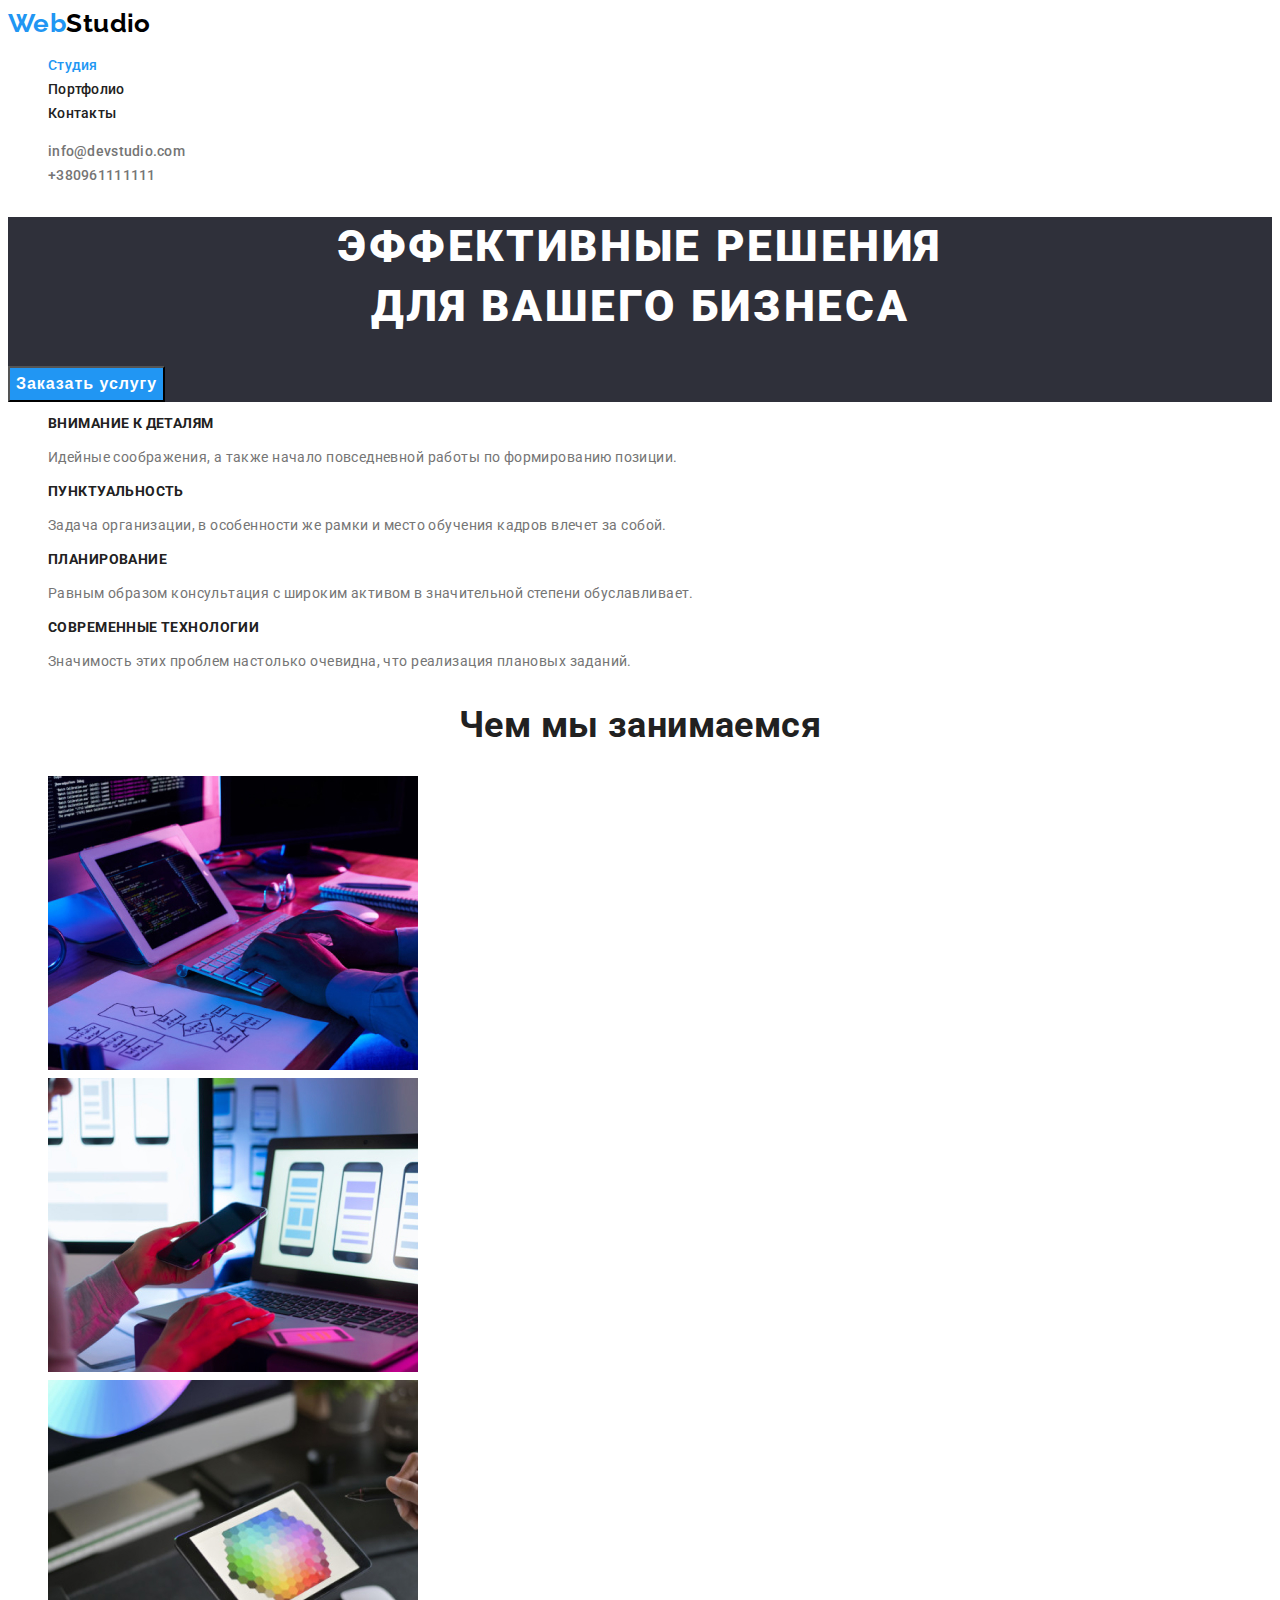
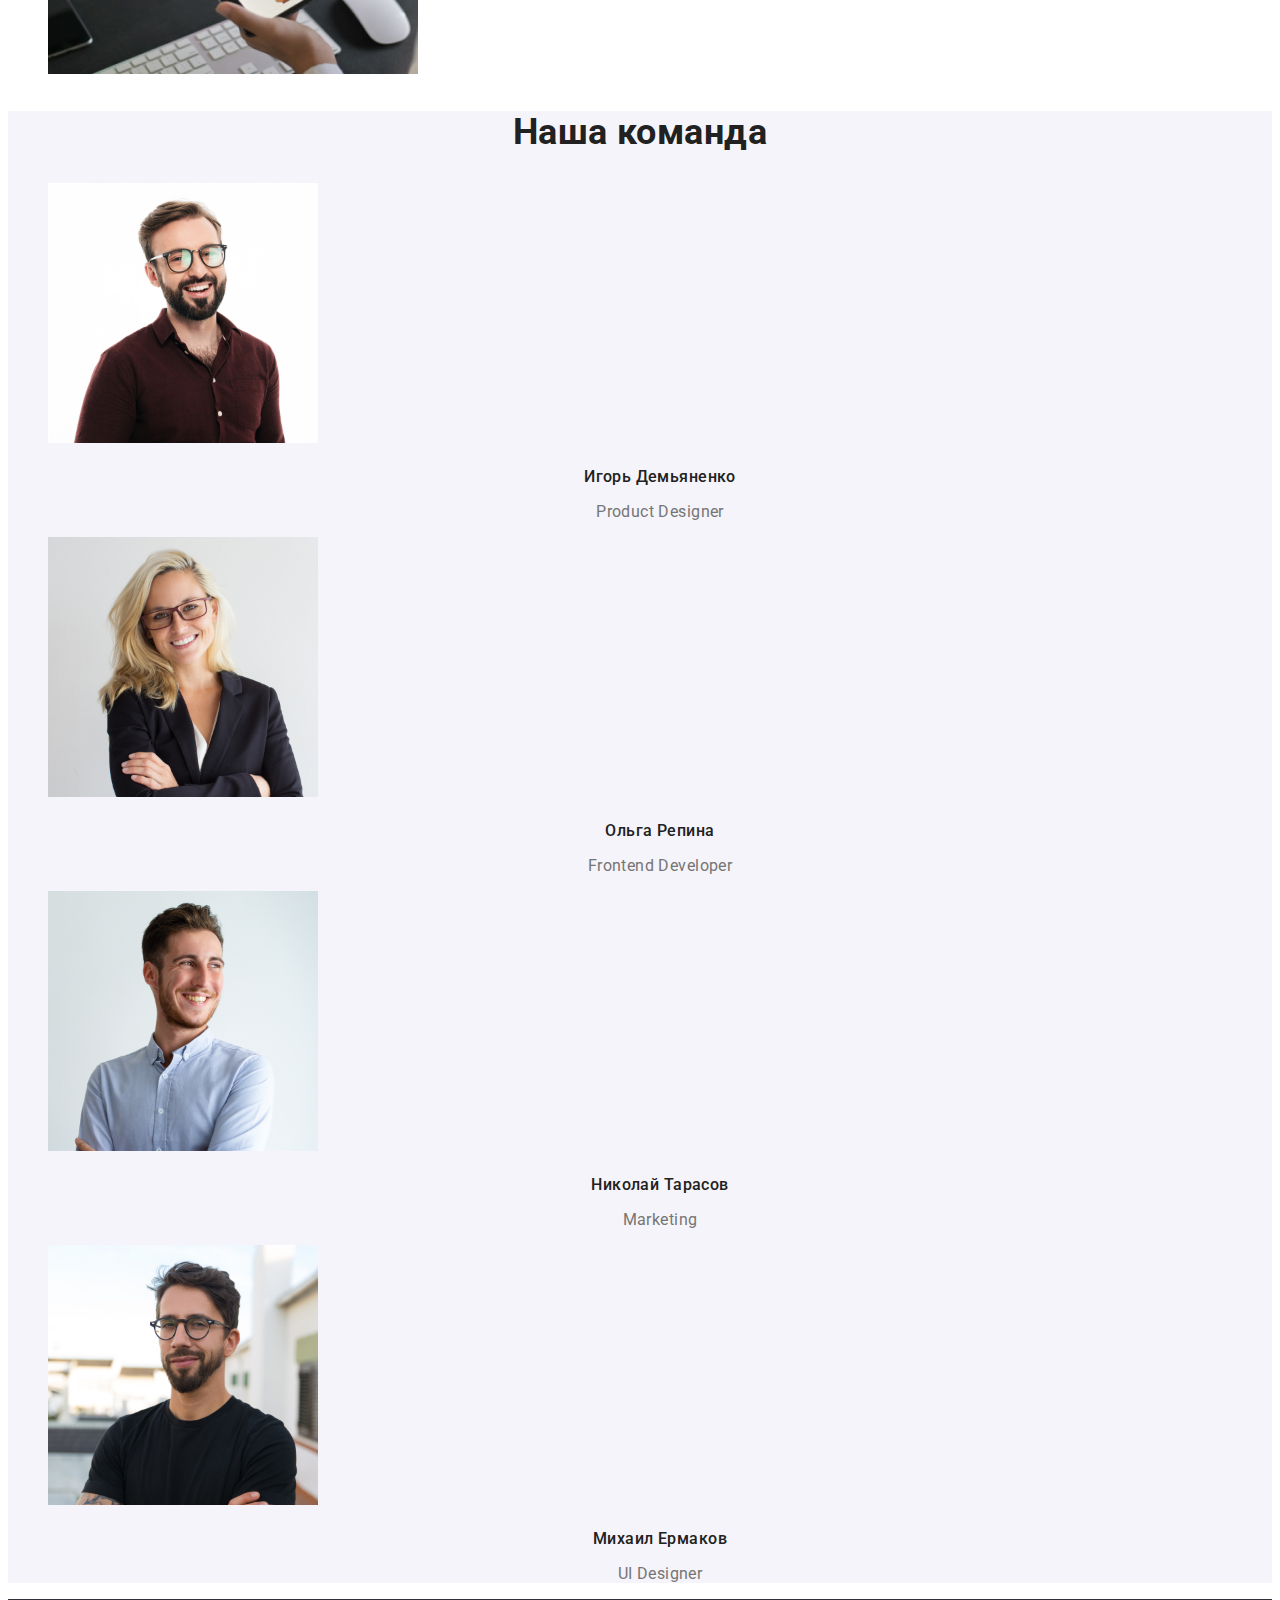
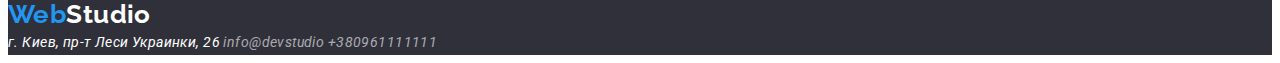
<file: index.html>
<!DOCTYPE html>
<html lang="ru">
<head>
    <meta charset="UTF-8">
    <meta http-equiv="X-UA-Compatible" content="IE=edge">
    <meta name="viewport" content="width=device-width, initial-scale=1.0">
    <title>Document</title>
    <link href="https://fonts.googleapis.com/css2?family=Raleway:wght@700&family=Roboto:wght@400;500;700;900&display=swap"
        rel="stylesheet">
    <link rel="stylesheet" href="./css/styles.css">
</head>
<body class="page">
    <!-- Шапка сайта -->
    <header>
        <nav class="site-nav">
            <a href="./index.html" class="logo">Web<span class="logo-header">Studio</span></a>
            <ul> 
                <li><a href="" class="link-current">Студия</a></li>
                <li><a href="./portfolio.html" class="link">Портфолио</a></li>
                <li><a href="" class="link">Контакты</a></li>
            </ul>     
        </nav> 
        <ul class="auth-nav">
            <li><a href="mailto:info@devstudio.com" class="link">info@devstudio.com</a></li>
            <li><a href="tel:+380961111111" class="link">+380961111111</a></li>
        </ul>
    </header>
    <!-- секция евективные решения для бизнеса  -->
    <main>
        <section class="hero">
            <h1 class="hero-title">ЭФФЕКТИВНЫЕ РЕШЕНИЯ <br> ДЛЯ ВАШЕГО БИЗНЕСА</h1>
            <button type="button" class="button">Заказать услугу</button>
        </section>
        <!-- секция Чем мы занимаемся  -->
        <section class="aboutus">
            <ul>
                <li>
                    <h3 class="aboutus-title">Внимание к деталям</h3>
                    <p class="text">Идейные соображения, а также начало повседневной работы по формированию позиции.</p>
                </li>
                <li>
                    <h3 class="aboutus-title">Пунктуальность</h3>
                    <p class="text">Задача организации, в особенности же рамки и место обучения кадров влечет за собой.</p>
                </li>
                <li>
                    <h3 class="aboutus-title">Планирование</h3>
                    <p class="text">Равным образом консультация с широким активом в значительной степени обуславливает.</p>
                </li>
                <li>
                    <h3 class="aboutus-title">Современные технологии</h3>
                    <p class="text">Значимость этих проблем настолько очевидна, что реализация плановых заданий.</p>
                </li>
            </ul>
        </section>
        <section class="what-we-do">
         <!-- Чем мы занимаемся  -->   
            <h2 class="what-we-do-title">Чем мы занимаемся</h2>
            <ul>
                <li>
                <img src="./images/box1.jpg" alt="фото1" width="370">
                </li>
                <li>
                <img src="./images/box2.jpg" alt="фото2" width="370">
                </li>
                <li>
                <img src="./images/box3.jpg" alt="фото3" width="370">
                </li>
            </ul>
        </section>
        <!-- секция наша команда  -->
        <section class="our-team">
        <div class="our-team-bg">
        <h2 class="our-team-title">Наша команда</h2>
            <ul>
                <li>
                    <img src="./images/worker1.jpg" alt="работник1" width="270"/>       
                    <h3 class="our-team-sub-title">Игорь Демьяненко</h3>
                    <p class="our-team-position">Product Designer</p>
                </li>
                <li>
                    <img src="./images/worker2.jpg" alt="работник2" width="270"/>       
                    <h3 class="our-team-sub-title">Ольга Репина</h3>
                    <p class="our-team-position">Frontend Developer</p>
                </li>
                <li>
                    <img src="./images/worker3.jpg" alt="работник3" width="270"/>       
                    <h3 class="our-team-sub-title">Николай Тарасов</h3>
                    <p class="our-team-position">Marketing</p>
                </li>
                <li>
                    <img src="./images/worker4.jpg" alt="работник4" width="270"/>       
                    <h3 class="our-team-sub-title">Михаил Ермаков</h3>
                    <p class="our-team-position">UI Designer</p>
                </li>
            </ul>
        </div>

        </section>
    </main>
    <footer class="section-footer">
        <a href="" class="logo" >Web<span class="logo-footer">Studio</span></a>
            <address>
             <a href="https://goo.gl/maps/C86CedG13YVYcR8AA" class="footer-map" target="_blank" rel="noreferrer noopener">г. Киев, пр-т Леси Украинки, 26</a>
             <a href="mailto:info@devstudio.com" class="mail-footer">info@devstudio</a>
             <a href="tel:+380961111111" class="tel-footer">+380961111111</a>
            </address>
    </footer>
</body>
</html>
</file>
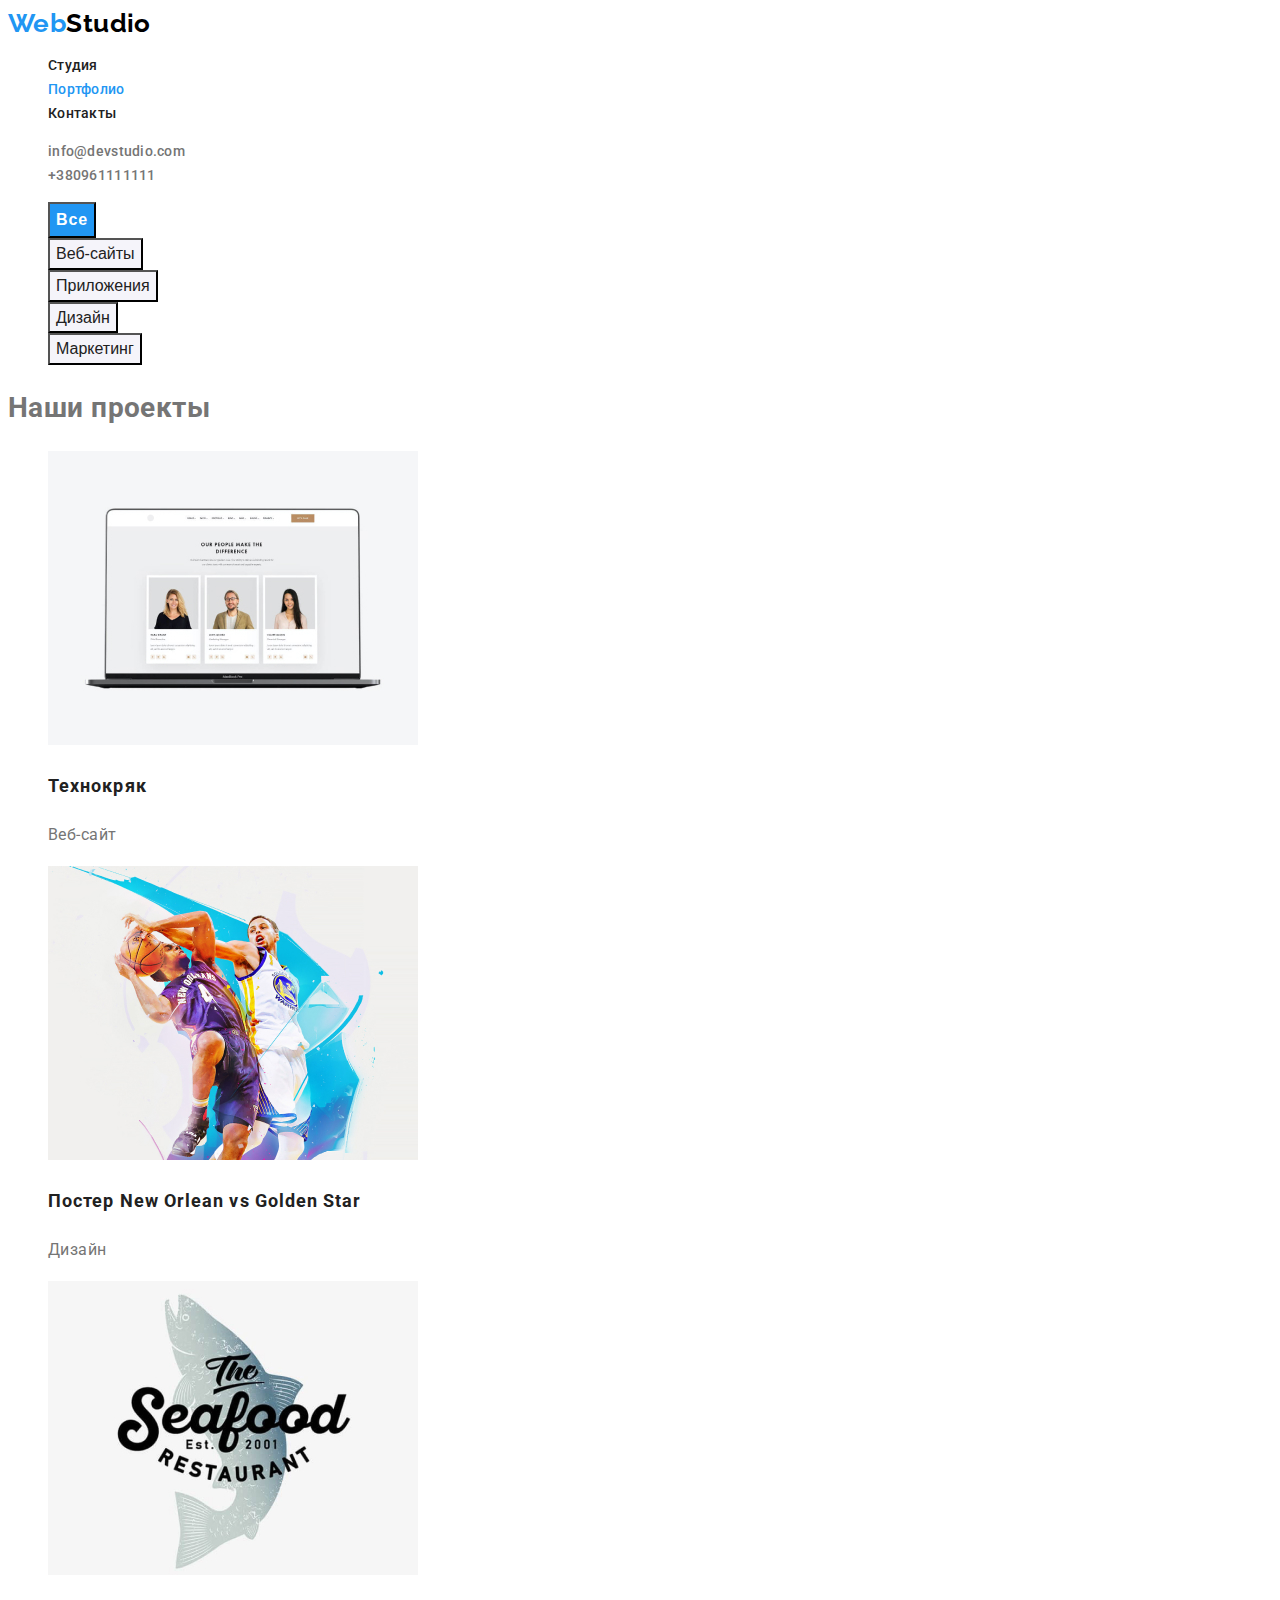
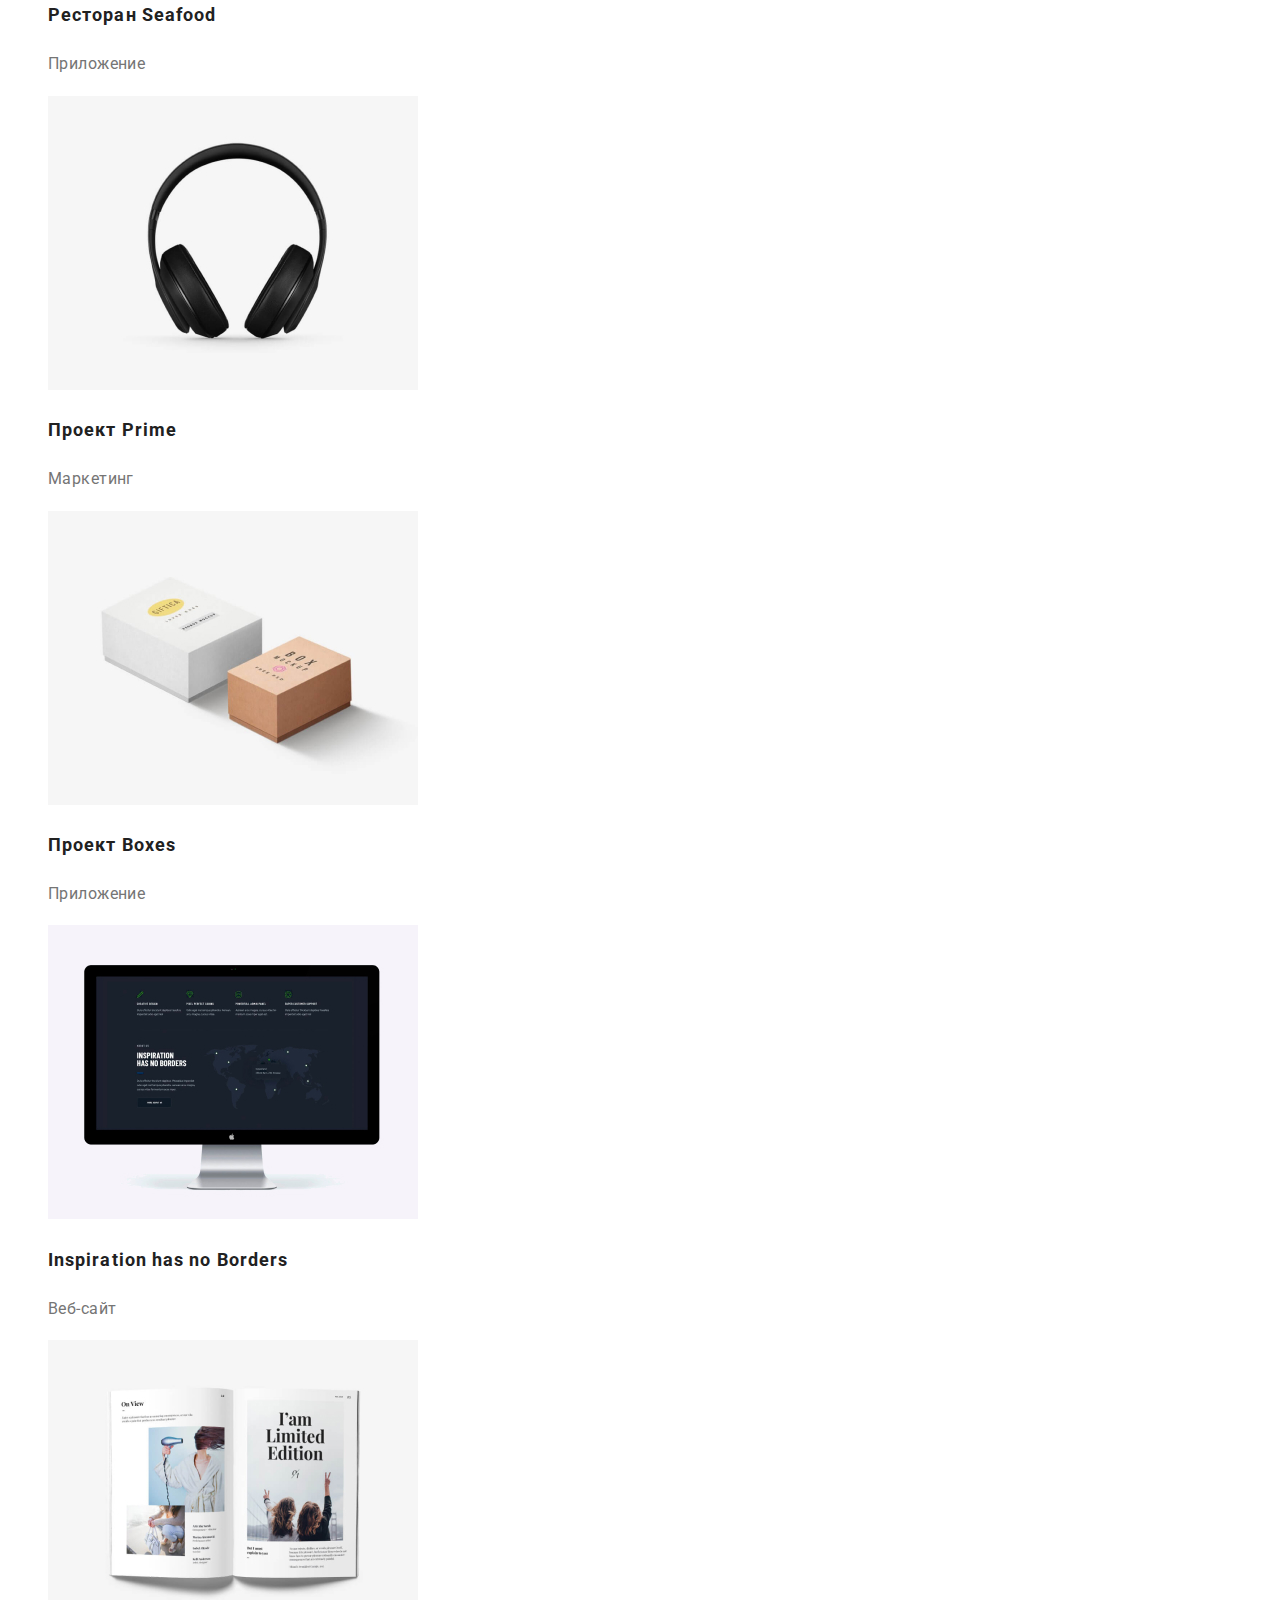
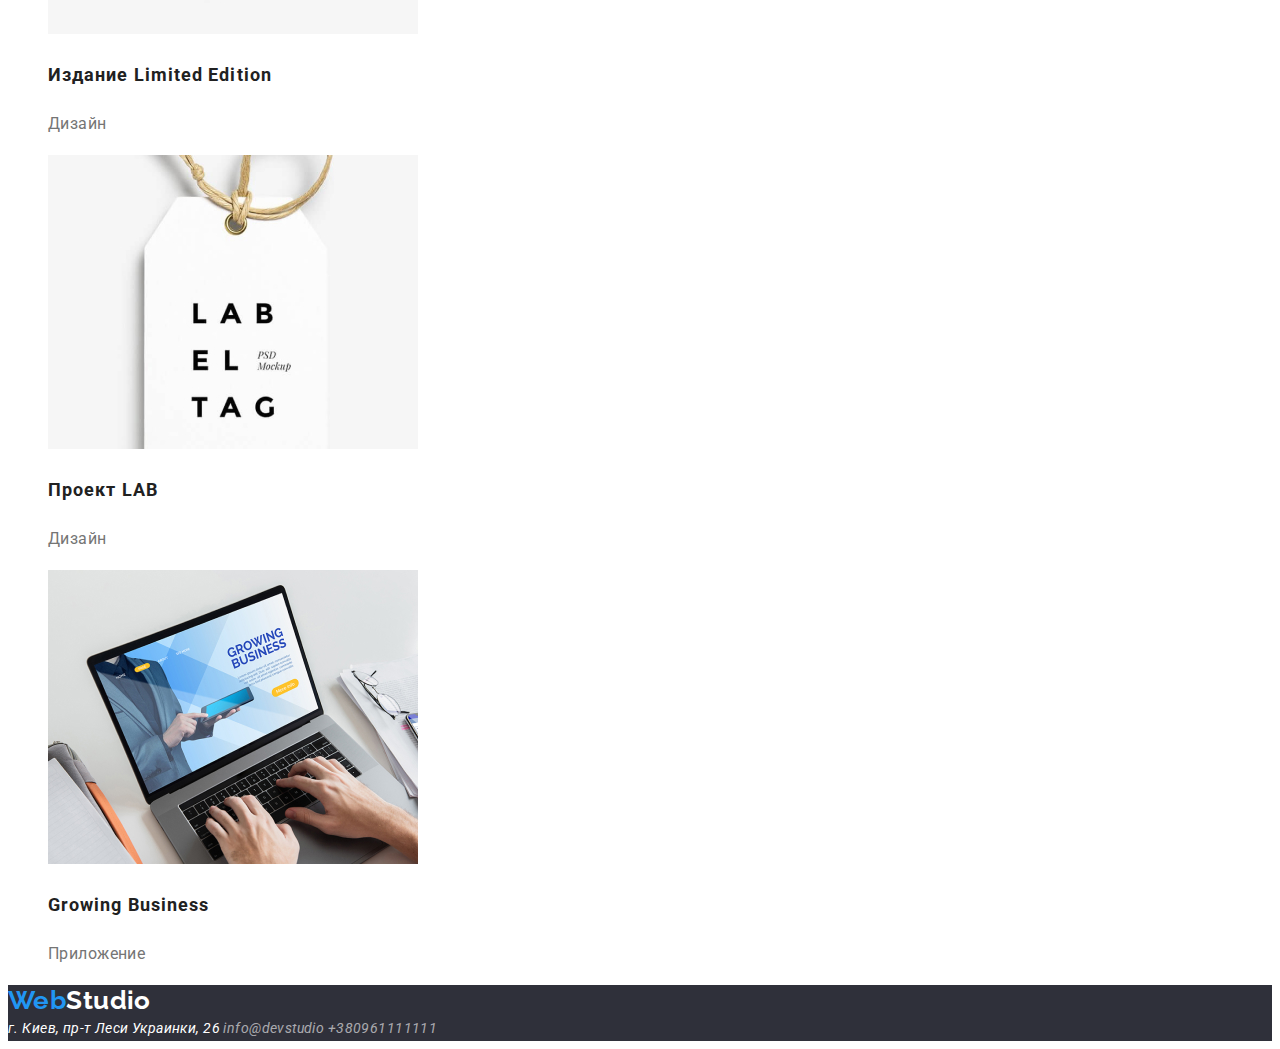
<file: portfolio.html>
<!DOCTYPE html>
<html lang="en">

<head>
    <meta charset="UTF-8">
    <meta http-equiv="X-UA-Compatible" content="IE=edge">
    <meta name="viewport" content="width=device-width, initial-scale=1.0">
    <title>Document</title>
    <link href="https://fonts.googleapis.com/css2?family=Raleway:wght@700&family=Roboto:wght@400;500;700;900&display=swap"
        rel="stylesheet">
    <link rel="stylesheet" href="./css/styles.css">
</head>

<body class="body-portvolio">

    <!--Шапка -->
    <header class="header">


        <nav class="site-nav">
            <a href="index.html" class="logo">Web<span class="logo-header">Studio</span></a>


            <ul class="site-nav">
                <li><a href="./index.html" class="link">Студия</a></li>
                <li><a href="./portfolio.html" class="link-current">Портфолио</a></li>
                <li><a href="" class="link">Контакты</a></li>

            </ul>
        </nav>

            <ul class="auth-nav">
                <li><a href="mailto:info@devstudio.com" class="link">info@devstudio.com</a></li>
                <li><a href="tel:+380961111111" class="link">+380961111111</a></li>
            </ul>
        

    </header>

    <main>
        <section>
            <div>
                <ul class="buttons">
                    <li><button type="button" class="button">Все</button></li>
                    <li><button type="button" class="button-portfolio">Веб-сайты</button></li>
                    <li><button type="button" class="button-portfolio">Приложения</button></li>
                    <li><button type="button" class="button-portfolio">Дизайн</button></li>
                    <li><button type="button" class="button-portfolio">Маркетинг</button></li>
                </ul>
            </div>

            <H1>Наши проекты</H1>

            <ul class="projects">
                <li>
                   <a href="">
                    <img src="./images/img1.jpg" alt="Технокряк" width="370">
                    <h2 class="title">Технокряк</h2>
                    <p class="text">Веб-сайт</p>
                   </a>
                </li>


                <li>
                   <a href="">
                    <img src="./images/img2.jpg" alt="Постер New Orlean vs Golden Star" width="370">
                    <h2 class="title">Постер New Orlean vs Golden Star</h2>
                    <p class="text">Дизайн</p>
                   </a>
                </li>


                <li>
                   <a href="">
                    <img src="./images/img3.jpg" alt="Ресторан Seafood" width="370">
                    <h2 class="title">Ресторан Seafood</h2>
                    <p class="text">Приложение</p>
                   </a>
                </li>


                <li>
                   <a href="">
                    <img src="./images/img4.jpg" alt="Проект Prime" width="370">
                    <h2 class="title">Проект Prime</h2>
                    <p class="text">Маркетинг</p>
                   </a>
                </li>

                <li>
                   <a href="">
                    <img src="./images/img5.jpg" alt="Проект Boxes" width="370">
                    <h2 class="title">Проект Boxes</h2>
                    <p class="text">Приложение</p>
                   </a>
                </li>


                <li>
                    <a href="">
                    <img src="./images/img6.jpg" alt="Inspiration has no Borders" width="370">
                    <h2 class="title">Inspiration has no Borders</h2>
                    <p class="text">Веб-сайт</p>
                    </a>
                </li>

                <li>
                    <a href="">
                        <img src="./images/img7.jpg" alt="Издание Limited Edition" width="370">
                        <h2 class="title">Издание Limited Edition</h2>
                        <p class="text">Дизайн</p>
                    </a>
                </li>


                <li>
                    <a href="">
                        <img src="./images/img8.jpg" alt="Проект LAB" width="370">
                        <h2 class="title">Проект LAB</h2>
                        <p class="text">Дизайн</p>
                    </a>
                </li>

                <li>
                    <a href="">
                        <img src="./images/img9.jpg" alt="Growing Business" width="370">
                        <h2 class="title">Growing Business</h2>
                        <p class="text">Приложение</p>
                    </a>
                </li>
            </ul>
        </section>
    </main>

    <!--футер-->
<footer class="section-footer">
    <a href="" class="logo">Web<span class="logo-footer">Studio</span></a>
    <address>
        <a href="https://goo.gl/maps/C86CedG13YVYcR8AA" class="footer-map" target="_blank" rel="noreferrer noopener">г.
            Киев, пр-т Леси Украинки, 26</a>
        <a href="mailto:info@devstudio.com" class="mail-footer">info@devstudio</a>
        <a href="tel:+380961111111" class="tel-footer">+380961111111</a>
    </address>
</footer>

</body>

</html>
</file>
<file: css/styles.css>
/* основной цвет шрифта #757575 */
/* вторичный цвет  шрифта#212121 */
/* акцент цвет шприфта #2196F3 */
/* backgroup color фон #E5E5E5 */
/* вторичный верхний фон background color #2F303A */
/* вторичный нижний фон background color #F5F4FA */
:root {
  --primary-text-color: #757575;
  --title-text-color: #212121;
  --accent-color: #2196f3;
  --primary-bg-color: #ffffff;
  --secondary-backgroung-color: #f5f4fa;
  --background-footer: #2f303a;
}

body {
  color: var(--primary-text-color);
  background-color: var(--primary-bg-color);
  font-family: Roboto, sans-serif;
  letter-spacing: 0.03em;
  font-weight: 400;
  font-size: 14px;
  line-height: 1.71;
}
h2,
h3 {
  color: var(--title-text-color);
}
/* Header */
.logo {
  color: var(--accent-color);

  font-family: Raleway;
  font-weight: 700;
  font-size: 26px;
  line-height: 1.19;
  text-decoration: none;
}
.logo-header {
  color: #000000;
  font-family: Raleway;
}
ul {
  list-style: none;
}

.site-nav .link {
  color: var(--title-text-color);
  font-weight: 500;
  font-size: 14px;
  line-height: 1.14;
  letter-spacing: 0.02em;
  text-decoration: none;
}
.site-nav .link:hover,
.site-nav .link:focus {
  color: var(--accent-color);
}
.site-nav .link-current {
  color: #2196f3;
  font-weight: 500;
  font-size: 14px;
  line-height: 1.14;
  letter-spacing: 0.02em;
  text-decoration: none;
}

.auth-nav .link {
  color: var(--primary-text-color);
  font-weight: 500;
  font-size: 14px;
  line-height: 1.14;
  letter-spacing: 0.02em;
  text-decoration: none;
}

.auth-nav .link:hover,
.auth-nav .link:focus {
  color: var(--accent-color);
}
/* hero секция евективные решения для бизнеса section */
.hero {
  background-color: #2f303a;
  color: #ffffff;
}
.hero .hero-title {
  background-color: #2f303a;
  color: #ffffff;
  font-weight: 900;
  font-size: 44px;
  line-height: 1.36;
  text-align: center;
  letter-spacing: 0.06em;
  text-transform: uppercase;
}
.button {
  background-color: #2196f3;
  color: #ffffff;
  font-weight: 700;
  font-size: 16px;
  line-height: 1.88;
  align-items: center;
  text-align: center;
  letter-spacing: 0.06em;
  cursor: pointer;
}
.hero .button:hover {
  background-color: #188ce8;
}
/*  < !-- Чем мы занимаемся --> */
.what-we-do-title {
  font-weight: 700;
  font-size: 36px;
  line-height: 1.17;
  text-align: center;
}
/* < !-- секция наша команда --> */
.our-team-title {
  font-weight: 700;
  font-size: 36px;
  line-height: 1.17;
  text-align: center;
}
.our-team-sub-title {
  font-weight: 500;
  font-size: 16px;
  line-height: 1.19;
  text-align: center;
}
.our-team-position {
  font-weight: 400;
  font-size: 16px;
  line-height: 1.19;
  text-align: center;
}
/* About us */
.aboutus .aboutus-title {
  font-weight: 700;
  font-size: 14px;
  line-height: 1.14;
  text-transform: uppercase;
}
/* секция наши работы*/
.our-team .our-team-bg {
  background-color: var(--secondary-backgroung-color);
}
/* footer */
.section-footer {
  background-color: var(--background-footer);
}
.logo-footer {
  color: #ffffff;
}
.footer-map {
  color: #ffffff;
  text-decoration: none;
}
.mail-footer,
.tel-footer {
  color: rgba(255, 255, 255, 0.6);
  text-decoration: none;
}
.section-footer .footer-map:hover {
  color: var(--accent-color);
}
.section-footer .mail-footer:hover {
  color: var(--accent-color);
}
.section-footer .tel-footer:hover {
  color: var(--accent-color);
}
/* Page portfolio */

/* buttons */
.button-portfolio {
  color: var(--title-text-color);
  background-color: var(--secondary-backgroung-color);
  cursor: pointer;
  font-weight: 500;
  font-size: 16px;
  line-height: 1.62;
  text-align: center;
}

.button-portfolio:hover,
.button-portfolio:focus {
  color: var(--primary-bg-color);
  background-color: var(--accent-color);
}
/* Наши проекты */

.name {
  display: none;
}

.projects .title {
  font-weight: 700;
  font-size: 18px;
  line-height: 2;
  letter-spacing: 0.06em;
  color: #212121;
}
.projects .text {
  font-weight: 400;
  font-size: 16px;
  line-height: 1.88;
  color: #757575;
}

.projects a {
  text-decoration: none;
}
</file>
